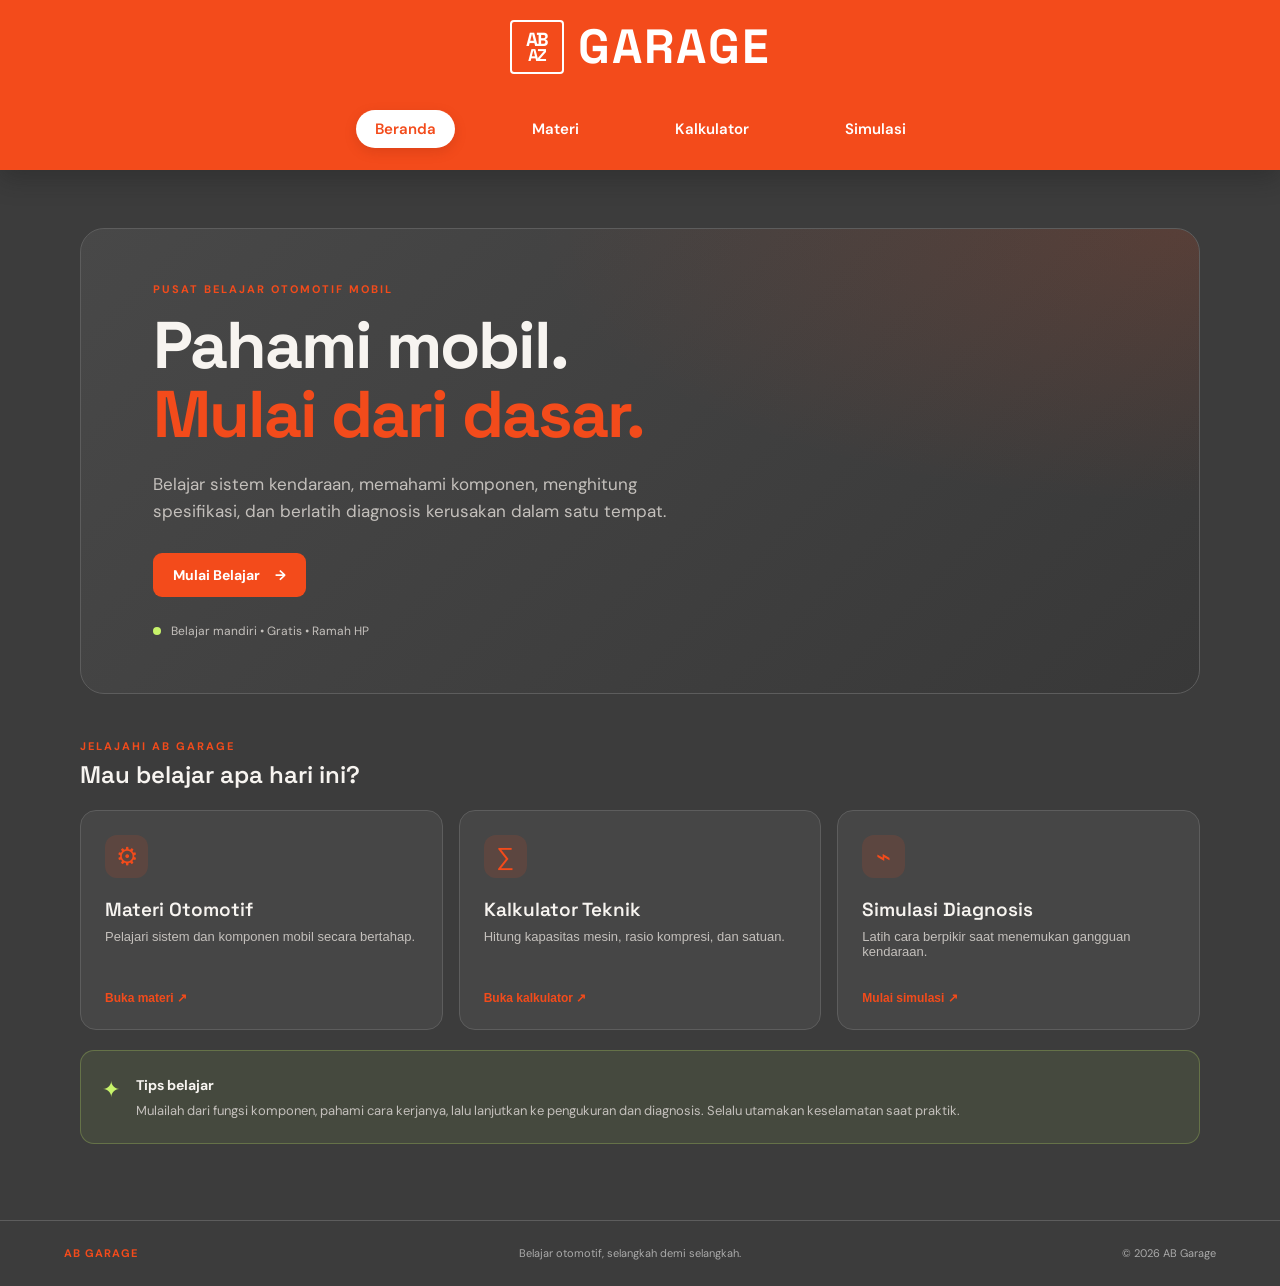
<file: index-6.html>
<!DOCTYPE html>
<html lang="id">
<head>
  <meta charset="UTF-8">
  <meta name="viewport" content="width=device-width, initial-scale=1.0">
  <meta name="theme-color" content="#f34b1b">
  <title>AB Garage — Belajar Otomotif</title>
  <style>
@import url('https://fonts.googleapis.com/css2?family=DM+Sans:wght@400;500;600;700&family=Space+Grotesk:wght@500;600;700&display=swap');
:root{--orange:#f34b1b;--orange-dark:#d93b12;--bg:#3c3c3c;--panel:#464646;--panel2:#505050;--text:#f7f4f0;--muted:#c4c0bc;--line:#5d5d5d;--lime:#c7f36a}
*{box-sizing:border-box}html{scroll-behavior:smooth}body{margin:0;background:var(--bg);color:var(--text);font-family:'DM Sans',Arial,sans-serif;line-height:1.6}.site-header{background:var(--orange);padding:20px 5vw 0;box-shadow:0 9px 24px #1c1c1c55;position:sticky;top:0;z-index:10}.brand{display:flex;align-items:center;justify-content:center;gap:14px;color:#fff;text-decoration:none;margin:0 auto 20px;width:max-content}.brand-mark{width:54px;height:54px;border:2px solid #fff;border-radius:4px;display:flex;flex-direction:column;justify-content:center;align-items:center;font-family:'Space Grotesk';font-weight:700;font-size:19px;line-height:.9;letter-spacing:-2px}.brand-mark span:last-child{font-size:17px}.brand-name{font-family:'Space Grotesk';font-size:clamp(30px,5vw,48px);font-weight:700;letter-spacing:2px;line-height:1}.main-nav{display:flex;justify-content:center;align-items:center;gap:clamp(10px,5vw,58px);padding:16px 0 22px;flex-wrap:wrap}.nav-btn{border:0;border-radius:100px;background:transparent;color:white;font:600 15px 'DM Sans';padding:9px 19px;cursor:pointer;transition:.2s}.nav-btn:hover,.nav-btn.active{background:#fff;color:var(--orange);box-shadow:0 4px 12px #8d250d35}.container{width:min(1120px,90%);margin:0 auto;min-height:68vh}.page{display:none;padding:58px 0 76px;animation:fade .25s ease}.page.active{display:block}@keyframes fade{from{opacity:0;transform:translateY(5px)}to{opacity:1;transform:translateY(0)}}.hero{padding:52px clamp(22px,6vw,72px);border:1px solid var(--line);border-radius:24px;background:radial-gradient(ellipse at 100% 0%,#f34b1b26,transparent 42%),linear-gradient(135deg,#484848,#383838);position:relative;overflow:hidden}.eyebrow{font-size:11px;font-weight:700;letter-spacing:2px;color:var(--orange);margin:0 0 12px}.hero h1,.page-intro h1{font-family:'Space Grotesk';font-size:clamp(38px,6vw,66px);line-height:1.05;letter-spacing:-2px;margin:0 0 22px}.hero h1 span,.page-intro h1 span{color:var(--orange)}.hero-copy{max-width:560px;color:var(--muted);font-size:17px;margin:0 0 27px}.primary-btn{background:var(--orange);color:white;border:0;border-radius:9px;padding:13px 20px;font:700 14px 'DM Sans';cursor:pointer;transition:.2s}.primary-btn:hover{background:var(--orange-dark);transform:translateY(-1px)}.primary-btn span{margin-left:12px}.hero-note{margin-top:25px;color:var(--muted);font-size:12px}.status-dot{display:inline-block;width:8px;height:8px;border-radius:50%;background:var(--lime);margin-right:7px}.section-heading{margin:44px 0 20px}.section-heading h2{font:600 25px 'Space Grotesk';margin:0}.section-heading .eyebrow{margin-bottom:4px}.feature-grid{display:grid;grid-template-columns:repeat(3,1fr);gap:16px}.feature-card,.topic-card,.tool-panel,.simulation-main,.safety-panel{background:var(--panel);border:1px solid var(--line);border-radius:16px;padding:24px;color:var(--text)}.feature-card{text-align:left;display:flex;flex-direction:column;align-items:flex-start;cursor:pointer;min-height:220px;transition:.2s}.feature-card:hover,.topic-card:hover{border-color:var(--orange);transform:translateY(-3px)}.feature-icon{display:grid;place-items:center;width:43px;height:43px;background:#f34b1b20;border-radius:12px;color:var(--orange);font-size:25px;margin-bottom:19px}.feature-title{font:600 19px 'Space Grotesk';margin-bottom:7px}.feature-copy{font-size:13px;color:var(--muted)}.card-arrow{color:var(--orange);font-weight:700;font-size:12px;margin-top:auto;padding-top:20px}.tip-panel{display:flex;gap:16px;margin-top:20px;padding:21px;border-radius:14px;background:#c7f36a12;border:1px solid #c7f36a3d}.tip-icon{color:var(--lime);font-size:22px}.tip-panel strong{font-size:14px}.tip-panel p{margin:3px 0 0;color:var(--muted);font-size:13px}.page-intro{margin-bottom:30px}.page-intro h1{font-size:clamp(36px,5vw,52px);margin-bottom:12px}.page-intro>p:last-child{color:var(--muted);margin:0}.search-box{display:flex;align-items:center;gap:12px;border:1px solid var(--line);background:var(--panel);border-radius:10px;padding:0 15px;margin-bottom:22px;color:var(--muted)}.search-box span{font-size:25px}.search-box input{background:transparent;border:0;outline:0;color:var(--text);width:100%;padding:15px 0;font:14px 'DM Sans'}.search-box input::placeholder{color:#aaa}.topic-grid{display:grid;grid-template-columns:repeat(2,1fr);gap:15px}.topic-card{position:relative;min-height:220px;transition:.2s}.topic-number{position:absolute;right:22px;top:12px;font:700 34px 'Space Grotesk';color:#ffffff12}.topic-tag{display:inline-block;color:var(--orange);font-size:10px;letter-spacing:1.5px;font-weight:700;margin-bottom:12px}.topic-card h3,.tool-panel h2,.safety-panel h3{font:600 21px 'Space Grotesk';margin:0 0 8px}.topic-card p,.muted{color:var(--muted);font-size:13px}.text-btn{border:0;background:none;color:var(--orange);font:700 13px 'DM Sans';padding:0;cursor:pointer;margin-top:12px}.lesson-panel{margin-top:22px;background:var(--panel);border:1px solid var(--line);border-radius:16px;padding:26px}.lesson-panel h2{font:600 28px 'Space Grotesk'}.lesson-panel li{margin:7px 0;color:var(--muted)}.back-btn{margin:0 0 25px}.calculator-grid{display:grid;grid-template-columns:repeat(2,1fr);gap:16px}.tool-panel h2{margin-bottom:5px}.tool-panel .muted{margin-top:0;margin-bottom:22px}.tool-panel label{display:block;font-size:12px;color:var(--muted);margin:14px 0}.tool-panel input{display:block;width:100%;margin-top:7px;background:#353535;color:white;border:1px solid #626262;border-radius:8px;padding:12px;font:15px 'DM Sans';outline:none}.tool-panel input:focus{border-color:var(--orange)}.field-row{display:grid;grid-template-columns:1fr 1fr;gap:12px}.result-box{background:#353535;border:1px solid #5c5c5c;border-radius:12px;padding:17px;margin-top:20px;display:flex;flex-direction:column}.result-box span,.conversion-results span{font-size:12px;color:var(--muted)}.result-box strong{font:700 31px 'Space Grotesk';color:var(--lime);margin:4px 0}.result-box small{color:var(--muted);font-size:11px}.formula{font-size:11px;color:#a9a5a1;margin:12px 0 0}.conversion-results{display:grid;grid-template-columns:1fr 1fr;gap:12px;margin-top:20px}.conversion-results div{background:#353535;padding:16px;border-radius:10px;display:flex;flex-direction:column}.conversion-results strong{font:700 27px 'Space Grotesk';color:var(--lime)}.simulation-layout{display:grid;grid-template-columns:minmax(0,1.7fr) minmax(250px,1fr);gap:16px}.simulation-step{display:flex;justify-content:space-between;font-size:10px;font-weight:700;letter-spacing:1.5px;color:var(--orange)}.step-pill{color:var(--lime);background:#c7f36a18;border-radius:30px;padding:5px 10px;letter-spacing:0}.simulation-main h2{font:600 28px 'Space Grotesk';line-height:1.2;margin:24px 0 10px}.case-visual{display:flex;align-items:center;gap:16px;background:#353535;padding:18px;border-radius:12px;margin:22px 0}.battery-icon{width:49px;height:34px;border:3px solid var(--orange);border-radius:5px;display:flex;align-items:center;justify-content:space-around;position:relative;font-weight:700;color:var(--orange);flex-shrink:0}.battery-icon:before{content:"";position:absolute;width:15px;height:5px;background:var(--orange);top:-7px;left:5px;border-radius:2px}.case-visual p{font-size:12px;color:var(--muted);margin:3px 0 0}.simulation-main h3{font:600 16px 'Space Grotesk';margin:24px 0 14px}.answer-list{display:grid;gap:9px;margin-bottom:20px}.answer-option{display:flex;align-items:center;gap:12px;text-align:left;padding:12px;border:1px solid var(--line);border-radius:9px;background:#414141;color:var(--text);font:13px 'DM Sans';cursor:pointer}.answer-option>span{display:grid;place-items:center;width:27px;height:27px;border-radius:7px;background:#555;font-weight:700}.answer-option:hover{border-color:var(--orange)}.answer-option.correct{border-color:var(--lime);background:#c7f36a12}.answer-option.wrong{border-color:#ff765b;background:#f34b1b12}.feedback{padding:14px;border-radius:10px;background:#c7f36a12;border:1px solid #c7f36a44;font-size:13px;margin:0 0 18px}.feedback.incorrect{background:#f34b1b12;border-color:#f34b1b66}.safety-panel{align-self:start}.safety-panel .feature-icon{margin-bottom:8px}.safety-panel h3{margin-bottom:7px}.safety-panel p,.safety-panel li{font-size:12px;color:var(--muted)}.safety-divider{height:1px;background:var(--line);margin:20px 0}.safety-panel strong{font-size:13px}.safety-panel ol{padding-left:20px}footer{border-top:1px solid var(--line);padding:24px 5%;display:flex;justify-content:space-between;gap:14px;flex-wrap:wrap;color:#aaa;font-size:11px}.footer-brand{color:var(--orange);font-weight:700;letter-spacing:1px}
@media(max-width:720px){.site-header{padding:17px 12px 0}.brand{margin-bottom:12px}.brand-mark{width:43px;height:43px;font-size:16px}.brand-mark span:last-child{font-size:14px}.brand-name{font-size:32px}.main-nav{gap:7px;padding:12px 0 17px;justify-content:space-around}.nav-btn{font-size:12px;padding:8px 12px}.container{width:91%}.page{padding:32px 0 48px}.hero{padding:35px 24px}.hero-copy{font-size:15px}.feature-grid{grid-template-columns:1fr}.feature-card{min-height:175px}.topic-grid,.calculator-grid,.simulation-layout{grid-template-columns:1fr}.topic-card{min-height:190px}.tool-panel{padding:20px}.simulation-main{padding:20px}.page-intro h1{letter-spacing:-1.5px}.field-row{gap:8px}.field-row label{font-size:11px}footer{flex-direction:column;gap:5px}.section-heading{margin-top:32px}}
@media(max-width:360px){.brand-name{font-size:27px}.nav-btn{padding:7px 9px;font-size:11px}.field-row{grid-template-columns:1fr}}

/* Tahap 2: jalur belajar dan rangkaian virtual */
.learning-path,.circuit-panel{background:var(--panel);border:1px solid var(--line);border-radius:16px;padding:24px;margin:0 0 24px}
.learning-path h2,.section-heading h2{font:600 24px 'Space Grotesk';margin:0}
.learning-path .muted,.circuit-panel>.muted{margin:6px 0 18px}
.path-steps{display:grid;grid-template-columns:repeat(3,1fr);gap:10px}
.path-step{display:flex;flex-direction:column;align-items:flex-start;gap:4px;text-align:left;padding:14px;background:#383838;border:1px solid var(--line);border-radius:10px;color:var(--text);cursor:pointer}
.path-step span{font:700 11px 'Space Grotesk';color:var(--orange)}.path-step strong{font:600 15px 'Space Grotesk'}.path-step small{font-size:11px;color:var(--muted)}
.path-step.selected{border-color:var(--orange);background:#f34b1b12}.path-description{font-size:13px;color:var(--muted);margin:15px 0 0}
.circuit-panel{margin-top:25px}.circuit-controls{display:grid;grid-template-columns:repeat(3,1fr);gap:10px}
.switch-row{display:flex;justify-content:space-between;align-items:center;gap:10px;background:#383838;border:1px solid var(--line);border-radius:10px;padding:13px}
.switch-row span{display:flex;flex-direction:column}.switch-row strong{font-size:12px}.switch-row small{font-size:10px;color:var(--muted);margin-top:3px}
.switch-row input{width:20px;height:20px;accent-color:var(--orange)}
.circuit-flow{display:flex;align-items:center;justify-content:center;margin:28px 0 18px}
.circuit-node{border:1px solid var(--line);background:#383838;border-radius:9px;padding:15px 18px;font-size:11px;font-weight:700;letter-spacing:1px;min-width:82px;text-align:center}
.circuit-node.powered{border-color:var(--lime);color:var(--lime);box-shadow:0 0 18px #c7f36a20}
.circuit-wire{height:3px;width:clamp(18px,7vw,75px);background:var(--line)}.circuit-wire.powered{background:var(--lime);box-shadow:0 0 8px #c7f36a55}
.circuit-status{background:#353535;border-radius:9px;padding:14px;font-size:13px;color:var(--muted)}
@media(max-width:720px){.learning-path,.circuit-panel{padding:18px}.path-steps{grid-template-columns:1fr}.path-step{display:grid;grid-template-columns:30px 1fr;align-items:center}.path-step small{grid-column:2}.circuit-controls{grid-template-columns:1fr}.circuit-node{padding:11px 8px;min-width:65px;font-size:9px}.circuit-wire{width:clamp(12px,5vw,32px)}}

  </style>
</head>
<body>
  <header class="site-header">
    <a class="brand" href="#" aria-label="AB Garage, beranda" data-tab-link="beranda">
      <span class="brand-mark"><span>AB</span><span>AZ</span></span>
      <span class="brand-name">GARAGE</span>
    </a>
    <nav class="main-nav" aria-label="Navigasi utama">
      <button class="nav-btn active" data-tab="beranda">Beranda</button>
      <button class="nav-btn" data-tab="materi">Materi</button>
      <button class="nav-btn" data-tab="kalkulator">Kalkulator</button>
      <button class="nav-btn" data-tab="simulasi">Simulasi</button>
    </nav>
  </header>

  <main class="container">
    <section class="page active" id="beranda">
      <div class="hero">
        <p class="eyebrow">PUSAT BELAJAR OTOMOTIF MOBIL</p>
        <h1>Pahami mobil.<br><span>Mulai dari dasar.</span></h1>
        <p class="hero-copy">Belajar sistem kendaraan, memahami komponen, menghitung spesifikasi, dan berlatih diagnosis kerusakan dalam satu tempat.</p>
        <button class="primary-btn" data-go="materi">Mulai Belajar <span aria-hidden="true">→</span></button>
        <div class="hero-note"><span class="status-dot"></span> Belajar mandiri • Gratis • Ramah HP</div>
      </div>
      <div class="section-heading">
        <div><p class="eyebrow">JELAJAHI AB GARAGE</p><h2>Mau belajar apa hari ini?</h2></div>
      </div>
      <div class="feature-grid">
        <button class="feature-card" data-go="materi">
          <span class="feature-icon">⚙</span><span class="feature-title">Materi Otomotif</span>
          <span class="feature-copy">Pelajari sistem dan komponen mobil secara bertahap.</span><span class="card-arrow">Buka materi ↗</span>
        </button>
        <button class="feature-card" data-go="kalkulator">
          <span class="feature-icon">∑</span><span class="feature-title">Kalkulator Teknik</span>
          <span class="feature-copy">Hitung kapasitas mesin, rasio kompresi, dan satuan.</span><span class="card-arrow">Buka kalkulator ↗</span>
        </button>
        <button class="feature-card" data-go="simulasi">
          <span class="feature-icon">⌁</span><span class="feature-title">Simulasi Diagnosis</span>
          <span class="feature-copy">Latih cara berpikir saat menemukan gangguan kendaraan.</span><span class="card-arrow">Mulai simulasi ↗</span>
        </button>
      </div>
      <div class="tip-panel"><span class="tip-icon">✦</span><div><strong>Tips belajar</strong><p>Mulailah dari fungsi komponen, pahami cara kerjanya, lalu lanjutkan ke pengukuran dan diagnosis. Selalu utamakan keselamatan saat praktik.</p></div></div>
    </section>

    <section class="page" id="materi">
      <div class="page-intro"><p class="eyebrow">PERPUSTAKAAN TEKNIK</p><h1>Materi <span>Otomotif</span></h1><p>Pilih topik untuk melihat ringkasan pembelajaran.</p></div>
      <div class="learning-path">
        <p class="eyebrow">JALUR BELAJAR</p><h2>Belajar bertahap</h2>
        <p class="muted">Pilih tingkat belajar untuk melihat panduan berikutnya.</p>
        <div class="path-steps">
          <button class="path-step selected" data-level="pemula"><span>01</span><strong>Pemula</strong><small>Dasar & keselamatan</small></button>
          <button class="path-step" data-level="menengah"><span>02</span><strong>Menengah</strong><small>Sistem & pengukuran</small></button>
          <button class="path-step" data-level="lanjut"><span>03</span><strong>Lanjutan</strong><small>Diagnosis & analisis</small></button>
        </div>
        <p class="path-description" id="pathDescription">Mulai dari dasar otomotif, fungsi komponen, dan keselamatan kerja sebelum praktik.</p>
      </div>
      <label class="search-box"><span>⌕</span><input id="materiSearch" type="search" placeholder="Cari materi, misalnya sistem bahan bakar..." aria-label="Cari materi"></label>
      <div class="topic-grid" id="topicGrid">
        <article class="topic-card" data-search="dasar otomotif pengenalan kendaraan"><span class="topic-number">01</span><span class="topic-tag">DASAR</span><h3>Dasar Otomotif</h3><p>Jenis kendaraan, prinsip kerja, keselamatan kerja, dan pengenalan sistem mobil.</p><button class="text-btn" data-topic="dasar">Pelajari topik →</button></article>
        <article class="topic-card" data-search="mesin pembakaran piston silinder katup"><span class="topic-number">02</span><span class="topic-tag">MESIN</span><h3>Mesin Kendaraan</h3><p>Komponen utama, langkah kerja 4-tak, pelumasan, pendinginan, dan kompresi.</p><button class="text-btn" data-topic="mesin">Pelajari topik →</button></article>
        <article class="topic-card" data-search="pemindah tenaga transmisi kopling diferensial"><span class="topic-number">03</span><span class="topic-tag">DRIVETRAIN</span><h3>Pemindah Tenaga</h3><p>Kopling, transmisi, poros propeller, diferensial, dan poros penggerak.</p><button class="text-btn" data-topic="tenaga">Pelajari topik →</button></article>
        <article class="topic-card" data-search="kelistrikan aki baterai starter alternator sensor"><span class="topic-number">04</span><span class="topic-tag">ELEKTRIKAL</span><h3>Kelistrikan Mobil</h3><p>Aki, starter, alternator, sekring, relay, sensor, dan dasar membaca diagram.</p><button class="text-btn" data-topic="listrik">Pelajari topik →</button></article>
        <article class="topic-card" data-search="bahan bakar injeksi EFI udara pembakaran"><span class="topic-number">05</span><span class="topic-tag">BAHAN BAKAR</span><h3>Sistem Bahan Bakar</h3><p>Aliran udara dan bahan bakar, injektor, throttle body, serta sensor EFI.</p><button class="text-btn" data-topic="bahanbakar">Pelajari topik →</button></article>
        <article class="topic-card" data-search="tools alat ukur multimeter jangka sorong mikrometer"><span class="topic-number">06</span><span class="topic-tag">PERALATAN</span><h3>Tools & Alat Ukur</h3><p>Penggunaan kunci, torque wrench, multimeter, jangka sorong, dan mikrometer.</p><button class="text-btn" data-topic="tools">Pelajari topik →</button></article>
        <article class="topic-card" data-search="rem suspensi kemudi roda kaki kaki"><span class="topic-number">07</span><span class="topic-tag">CHASSIS</span><h3>Rem, Kemudi & Suspensi</h3><p>Prinsip kerja sistem pengereman, steering, roda, dan suspensi.</p><button class="text-btn" data-topic="chassis">Pelajari topik →</button></article>
        <article class="topic-card" data-search="diagnosis kerusakan troubleshooting OBD-II"><span class="topic-number">08</span><span class="topic-tag">DIAGNOSIS</span><h3>Diagnosis Kerusakan</h3><p>Keluhan pelanggan, inspeksi awal, pengukuran, dan penentuan penyebab.</p><button class="text-btn" data-topic="diagnosis">Pelajari topik →</button></article>
      </div>
      <div class="lesson-panel" id="lessonPanel" hidden>
        <button class="text-btn back-btn" id="closeLesson">← Kembali ke daftar materi</button>
        <p class="eyebrow" id="lessonTag">RINGKASAN MATERI</p><h2 id="lessonTitle"></h2><div id="lessonBody"></div>
      </div>
    </section>

    <section class="page" id="kalkulator">
      <div class="page-intro"><p class="eyebrow">ALAT BANTU PERHITUNGAN</p><h1>Kalkulator <span>Teknik</span></h1><p>Masukkan nilai untuk menghitung hasil secara otomatis.</p></div>
      <div class="calculator-grid">
        <article class="tool-panel">
          <span class="topic-tag">KALKULATOR 01</span><h2>Kapasitas Mesin</h2><p class="muted">Menghitung volume satu silinder dan total kapasitas mesin.</p>
          <div class="field-row"><label>Diameter silinder / bore (mm)<input id="bore" type="number" min="0" step="0.1" value="80"></label><label>Langkah piston / stroke (mm)<input id="stroke" type="number" min="0" step="0.1" value="90"></label></div>
          <label>Jumlah silinder<input id="cylinders" type="number" min="1" step="1" value="4"></label>
          <div class="result-box"><span>Total kapasitas mesin</span><strong id="ccResult">— cc</strong><small id="literResult">— liter</small></div>
          <p class="formula">Rumus: π ÷ 4 × bore² × stroke × jumlah silinder</p>
        </article>
        <article class="tool-panel">
          <span class="topic-tag">KALKULATOR 02</span><h2>Rasio Kompresi</h2><p class="muted">Menghitung rasio dari volume langkah dan volume ruang bakar.</p>
          <label>Volume langkah per silinder (cc)<input id="swept" type="number" min="0" step="0.1" value="400"></label>
          <label>Volume ruang bakar (cc)<input id="chamber" type="number" min="0" step="0.1" value="40"></label>
          <div class="result-box"><span>Rasio kompresi</span><strong id="compressionResult">— : 1</strong><small>(volume langkah + volume ruang bakar) ÷ volume ruang bakar</small></div>
          <p class="formula">Hasil adalah estimasi matematis; gunakan spesifikasi pabrikan untuk servis.</p>
        </article>
        <article class="tool-panel">
          <span class="topic-tag">KALKULATOR 03</span><h2>Konversi Tekanan</h2><p class="muted">Konversi nilai bar ke kilopascal (kPa) dan psi.</p>
          <label>Tekanan (bar)<input id="barValue" type="number" min="0" step="0.1" value="2.2"></label>
          <div class="conversion-results"><div><span>kPa</span><strong id="kpaResult">220</strong></div><div><span>psi</span><strong id="psiResult">31.9</strong></div></div>
        </article>
      </div>
    </section>

    <section class="page" id="simulasi">
      <div class="page-intro"><p class="eyebrow">LATIHAN INTERAKTIF</p><h1>Simulasi <span>Diagnosis</span></h1><p>Pilih gejala kendaraan, tentukan pemeriksaan awal, lalu lihat pembahasannya.</p></div>
      <div class="simulation-layout">
        <div class="simulation-main">
          <div class="simulation-step"><span>STUDI KASUS 01</span><span class="step-pill">Pemula</span></div>
          <h2>Mesin tidak bisa distarter</h2>
          <p class="muted">Pengemudi memutar kunci ke posisi START, tetapi mesin tidak berputar. Lampu indikator dashboard terlihat redup.</p>
          <div class="case-visual"><div class="battery-icon"><span>+</span><span>−</span></div><div><strong>Petunjuk gejala</strong><p>Periksa sumber daya listrik sebelum membongkar komponen lain.</p></div></div>
          <h3>Apa pemeriksaan pertama yang paling tepat?</h3>
          <div class="answer-list" id="answerList">
            <button class="answer-option" data-answer="a"><span>A</span> Langsung mengganti motor starter</button>
            <button class="answer-option" data-answer="b"><span>B</span> Memeriksa kondisi aki dan kekencangan terminal</button>
            <button class="answer-option" data-answer="c"><span>C</span> Membongkar kepala silinder</button>
            <button class="answer-option" data-answer="d"><span>D</span> Mengganti busi tanpa pemeriksaan</button>
          </div>
          <div class="feedback" id="feedback" aria-live="polite" hidden></div>
          <button class="primary-btn" id="resetSimulation">Ulangi simulasi</button>
        </div>
        <aside class="safety-panel"><span class="feature-icon">⚠</span><h3>Ingat keselamatan</h3><p>Simulasi ini untuk pembelajaran. Saat praktik, aktifkan rem parkir, pilih posisi P atau netral, jauhkan tangan dari komponen bergerak, dan ikuti prosedur pabrikan.</p><div class="safety-divider"></div><strong>Urutan diagnosis dasar</strong><ol><li>Konfirmasi keluhan</li><li>Inspeksi visual</li><li>Lakukan pengukuran</li><li>Bandingkan spesifikasi</li><li>Perbaiki dan uji ulang</li></ol></aside>
      </div>
      <div class="circuit-panel">
        <div class="section-heading"><div><p class="eyebrow">PRAKTIK VIRTUAL</p><h2>Simulasi rangkaian starter</h2></div></div>
        <p class="muted">Aktifkan komponen untuk memahami alur daya listrik. Ini model belajar sederhana, bukan diagram servis kendaraan tertentu.</p>
        <div class="circuit-controls">
          <label class="switch-row"><span><strong>Aki terhubung</strong><small>Sumber tegangan tersedia</small></span><input id="batterySwitch" type="checkbox" checked></label>
          <label class="switch-row"><span><strong>Sekring baik</strong><small>Jalur perlindungan tidak putus</small></span><input id="fuseSwitch" type="checkbox" checked></label>
          <label class="switch-row"><span><strong>Sakelar START</strong><small>Permintaan menghidupkan mesin</small></span><input id="startSwitch" type="checkbox"></label>
        </div>
        <div class="circuit-flow"><div class="circuit-node" id="nodeBattery">AKI</div><span class="circuit-wire"></span><div class="circuit-node" id="nodeFuse">SEKRING</div><span class="circuit-wire"></span><div class="circuit-node" id="nodeStarter">STARTER</div></div>
        <div class="circuit-status" id="circuitStatus" aria-live="polite">Sistem siap. Tekan sakelar START untuk melihat alur daya.</div>
      </div>
    </section>
  </main>

  <footer><span class="footer-brand">AB GARAGE</span><span>Belajar otomotif, selangkah demi selangkah.</span><span>© <span id="year"></span> AB Garage</span></footer>
  <script>
const navButtons = [...document.querySelectorAll('.nav-btn')];
const pages = [...document.querySelectorAll('.page')];

function showTab(tabId) {
  if (!document.getElementById(tabId)) return;
  pages.forEach(page => page.classList.toggle('active', page.id === tabId));
  navButtons.forEach(button => {
    const active = button.dataset.tab === tabId;
    button.classList.toggle('active', active);
    button.setAttribute('aria-current', active ? 'page' : 'false');
  });
  document.getElementById(tabId).scrollIntoView({ behavior: 'smooth', block: 'start' });
}
navButtons.forEach(button => button.addEventListener('click', () => showTab(button.dataset.tab)));
document.querySelectorAll('[data-go]').forEach(button => button.addEventListener('click', () => showTab(button.dataset.go)));
document.querySelectorAll('[data-tab-link]').forEach(link => link.addEventListener('click', event => {
  event.preventDefault(); showTab(link.dataset.tabLink);
}));

// Materi: pencarian dan ringkasan tiap topik.
const lessons = {
  dasar: {title:'Dasar Otomotif', tag:'PENGENALAN', points:['Mobil mengubah energi bahan bakar atau listrik menjadi gerak.','Sistem utama mobil meliputi mesin, pemindah tenaga, chassis, kelistrikan, dan bodi.','Sebelum bekerja: gunakan APD, amankan kendaraan, dan ikuti prosedur kerja.'], task:'Latihan: sebutkan tiga sistem kendaraan dan jelaskan fungsi dasarnya.'},
  mesin: {title:'Mesin Kendaraan', tag:'SISTEM MESIN', points:['Piston bergerak di dalam silinder dan meneruskan gaya ke poros engkol.','Mesin bensin 4-tak menjalani langkah hisap, kompresi, usaha, dan buang.','Sistem pendukung meliputi pelumasan, pendinginan, pemasukan udara, dan pembuangan gas.'], task:'Latihan: urutkan empat langkah kerja mesin 4-tak.'},
  tenaga: {title:'Sistem Pemindah Tenaga', tag:'DRIVETRAIN', points:['Kopling menghubungkan atau memutus tenaga mesin ke transmisi.','Transmisi mengubah perbandingan gigi sesuai kebutuhan torsi dan kecepatan.','Diferensial memungkinkan roda kiri dan kanan berputar dengan kecepatan berbeda saat berbelok.'], task:'Latihan: jelaskan mengapa kendaraan membutuhkan beberapa rasio gigi.'},
  listrik: {title:'Kelistrikan Mobil', tag:'ELEKTRIKAL', points:['Aki menyimpan energi listrik untuk membantu menghidupkan kendaraan.','Motor starter memutar mesin saat proses starting.','Alternator mengisi aki dan menyuplai sistem listrik ketika mesin hidup.','Multimeter digunakan untuk mengukur tegangan, resistansi, dan arus sesuai prosedur.'], task:'Latihan: sebelum mengukur resistansi, pastikan rangkaian tidak bertegangan.'},
  bahanbakar: {title:'Sistem Bahan Bakar & EFI', tag:'ENGINE MANAGEMENT', points:['Sistem EFI mengatur jumlah bahan bakar berdasarkan kondisi mesin.','ECU mengolah sinyal sensor dan mengendalikan aktuator seperti injektor.','Gangguan harus diperiksa melalui gejala, inspeksi, data, dan pengukuran; jangan langsung mengganti komponen.'], task:'Latihan: sebutkan fungsi sensor suhu mesin dan sensor posisi throttle.'},
  tools: {title:'Tools & Alat Ukur', tag:'PERALATAN BENGKEL', points:['Gunakan ukuran kunci yang tepat agar baut dan mur tidak rusak.','Torque wrench digunakan untuk mengencangkan baut dengan torsi sesuai spesifikasi.','Multimeter: pilih mode dan rentang yang sesuai; jangan mengukur resistansi pada rangkaian aktif.','Jangka sorong dan mikrometer dipakai untuk pengukuran dimensi dengan ketelitian berbeda.'], task:'Latihan: tentukan alat yang tepat untuk mengukur diameter poros dan tegangan aki.'},
  chassis: {title:'Rem, Kemudi & Suspensi', tag:'CHASSIS', points:['Rem mengubah energi gerak menjadi panas melalui gesekan.','Sistem kemudi mengarahkan roda sesuai input pengemudi.','Suspensi membantu menjaga kontak ban dengan jalan dan meredam guncangan.','Pemeriksaan rem adalah pekerjaan keselamatan; ikuti prosedur servis pabrikan.'], task:'Latihan: apa dampak kampas rem yang aus atau minyak rem yang kurang?' },
  diagnosis: {title:'Diagnosis Kerusakan', tag:'TROUBLESHOOTING', points:['Konfirmasi keluhan dan kapan gejala muncul.','Lakukan inspeksi visual serta periksa hal sederhana terlebih dahulu.','Buat dugaan penyebab, lakukan pengukuran, lalu bandingkan dengan spesifikasi.','Setelah perbaikan, lakukan pengujian ulang dan pastikan keluhan teratasi.'], task:'Latihan: tulis urutan pemeriksaan saat mesin sulit dihidupkan.'}
};
document.getElementById('materiSearch').addEventListener('input', event => {
  const query = event.target.value.toLowerCase().trim();
  document.querySelectorAll('.topic-card').forEach(card => {
    card.hidden = !(`${card.dataset.search} ${card.innerText}`.toLowerCase().includes(query));
  });
});
document.querySelectorAll('[data-topic]').forEach(button => button.addEventListener('click', () => {
  const lesson = lessons[button.dataset.topic];
  document.getElementById('lessonTag').textContent = lesson.tag;
  document.getElementById('lessonTitle').textContent = lesson.title;
  document.getElementById('lessonBody').innerHTML = `<ul>${lesson.points.map(point => `<li>${point}</li>`).join('')}</ul><p><strong>Aktivitas belajar:</strong> ${lesson.task}</p>`;
  document.getElementById('lessonPanel').hidden = false;
  document.getElementById('lessonPanel').scrollIntoView({behavior:'smooth', block:'start'});
}));
document.getElementById('closeLesson').addEventListener('click', () => {
  document.getElementById('lessonPanel').hidden = true;
  document.getElementById('topicGrid').scrollIntoView({behavior:'smooth', block:'start'});
});

// Kalkulator kapasitas mesin, rasio kompresi, dan konversi tekanan.
function numberFrom(id) { return Number.parseFloat(document.getElementById(id).value); }
function calculateDisplacement() {
  const bore = numberFrom('bore'), stroke = numberFrom('stroke'), cylinders = numberFrom('cylinders');
  const valid = bore > 0 && stroke > 0 && Number.isInteger(cylinders) && cylinders > 0;
  const cc = valid ? Math.PI / 4 * bore * bore * stroke * cylinders / 1000 : NaN;
  document.getElementById('ccResult').textContent = Number.isFinite(cc) ? `${cc.toFixed(1)} cc` : 'Periksa input';
  document.getElementById('literResult').textContent = Number.isFinite(cc) ? `${(cc / 1000).toFixed(3)} liter` : 'Masukkan nilai positif';
}
function calculateCompression() {
  const swept = numberFrom('swept'), chamber = numberFrom('chamber');
  const ratio = swept > 0 && chamber > 0 ? (swept + chamber) / chamber : NaN;
  document.getElementById('compressionResult').textContent = Number.isFinite(ratio) ? `${ratio.toFixed(2)} : 1` : 'Periksa input';
}
function calculatePressure() {
  const bar = numberFrom('barValue');
  document.getElementById('kpaResult').textContent = bar >= 0 && Number.isFinite(bar) ? (bar * 100).toFixed(1) : '—';
  document.getElementById('psiResult').textContent = bar >= 0 && Number.isFinite(bar) ? (bar * 14.5038).toFixed(2) : '—';
}
['bore','stroke','cylinders'].forEach(id => document.getElementById(id).addEventListener('input', calculateDisplacement));
['swept','chamber'].forEach(id => document.getElementById(id).addEventListener('input', calculateCompression));
document.getElementById('barValue').addEventListener('input', calculatePressure);
calculateDisplacement(); calculateCompression(); calculatePressure();

// Simulasi diagnosis dengan umpan balik.
const answers = document.querySelectorAll('.answer-option');
answers.forEach(button => button.addEventListener('click', () => {
  answers.forEach(option => { option.disabled = true; option.classList.remove('correct','wrong'); });
  const feedback = document.getElementById('feedback');
  feedback.hidden = false;
  if (button.dataset.answer === 'b') {
    button.classList.add('correct');
    feedback.className = 'feedback';
    feedback.innerHTML = '<strong>Benar!</strong> Aki lemah atau terminal yang longgar dapat menyebabkan lampu redup dan starter tidak berputar. Periksa kondisi aki, terminal, dan tegangan sesuai prosedur sebelum melanjutkan diagnosis.';
  } else {
    button.classList.add('wrong');
    document.querySelector('[data-answer="b"]').classList.add('correct');
    feedback.className = 'feedback incorrect';
    feedback.innerHTML = '<strong>Belum tepat.</strong> Mulailah dari pemeriksaan dasar: kondisi aki dan terminal. Lanjutkan ke rangkaian starter bila sumber daya dan sambungan sudah dipastikan baik.';
  }
}));
document.getElementById('resetSimulation').addEventListener('click', () => {
  answers.forEach(option => { option.disabled = false; option.classList.remove('correct','wrong'); });
  const feedback = document.getElementById('feedback'); feedback.hidden = true; feedback.className = 'feedback'; feedback.textContent = '';
});
document.getElementById('year').textContent = new Date().getFullYear();

// Jalur belajar bertahap.
const learningLevels = {
 pemula: 'Mulai dari dasar otomotif, fungsi komponen, dan keselamatan kerja sebelum praktik.',
 menengah: 'Pelajari cara kerja sistem, penggunaan alat ukur, dan cara membaca hasil pengukuran.',
 lanjut: 'Latih diagnosis berbasis gejala, pengujian terarah, interpretasi data, dan verifikasi perbaikan.'
};
document.querySelectorAll('[data-level]').forEach(button => button.addEventListener('click', () => {
 document.querySelectorAll('[data-level]').forEach(item => item.classList.toggle('selected', item === button));
 document.getElementById('pathDescription').textContent = learningLevels[button.dataset.level];
}));

// Simulasi logika rangkaian starter sederhana untuk belajar.
function updateCircuit() {
 const battery = document.getElementById('batterySwitch').checked;
 const fuse = document.getElementById('fuseSwitch').checked;
 const start = document.getElementById('startSwitch').checked;
 const active = battery && fuse && start;
 document.getElementById('nodeBattery').classList.toggle('powered', battery);
 document.getElementById('nodeFuse').classList.toggle('powered', battery && fuse);
 document.getElementById('nodeStarter').classList.toggle('powered', active);
 document.querySelectorAll('.circuit-wire').forEach((wire, i) => wire.classList.toggle('powered', i === 0 ? battery && fuse : active));
 const status = document.getElementById('circuitStatus');
 if (!battery) status.textContent = 'Sumber daya tidak tersedia. Periksa aki dan sambungan utama.';
 else if (!fuse) status.textContent = 'Jalur terputus pada sekring. Cari penyebab sekring putus sebelum menggantinya.';
 else if (!start) status.textContent = 'Daya tersedia pada model rangkaian. Aktifkan sakelar START untuk melihat starter bekerja.';
 else status.textContent = 'Alur daya aktif pada model ini. Kendaraan nyata dapat memiliki relay, interlock, dan kontrol ECU.';
}
['batterySwitch','fuseSwitch','startSwitch'].forEach(id => document.getElementById(id).addEventListener('change', updateCircuit));
updateCircuit();

  </script>
</body>
</html>
</file>
